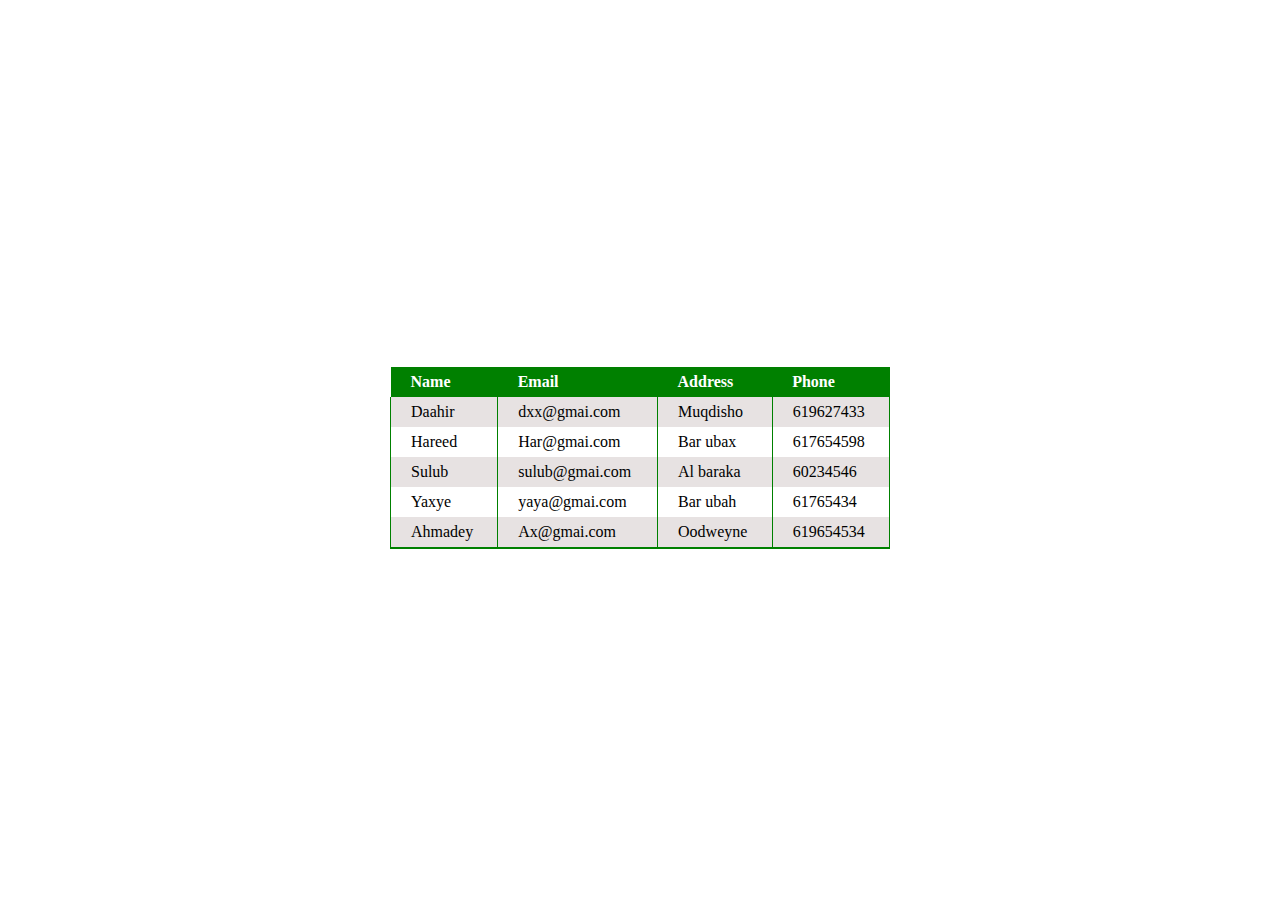
<file: index.html>
<!DOCTYPE html>
<html lang="en">
<head>
    <meta charset="UTF-8">
    <meta name="viewport" content="width=device-width, initial-scale=1.0">
    <title>Table</title>
    <link rel="stylesheet" href="style.css">
</head>
<body>
    <div class="container">
        <table>
            <thead>
                <tr></tr>
                    <th>Name</th>
                    <th>Email</th>
                    <th>Address</th>
                    <th>Phone</th>
                </tr>

            </thead>
                
            <tbody>
                <tr>
                    <td>Daahir</td>
                    <td>dxx@gmai.com</td>
                    <td>Muqdisho</td>
                    <td>619627433</td>
                </tr>

                <tr>
                    <td>Hareed</td>
                    <td>Har@gmai.com</td>
                    <td>Bar ubax</td>
                    <td>617654598</td>
                </tr>

                <tr>
                    <td>Sulub</td>
                    <td>sulub@gmai.com</td>
                    <td>Al baraka</td>
                    <td>60234546</td>
                </tr>

                <tr>
                    <td>Yaxye</td>
                    <td>yaya@gmai.com</td>
                    <td>Bar ubah</td>
                    <td>61765434</td>
                </tr>

                <tr>
                    <td>Ahmadey</td>
                    <td>Ax@gmai.com</td>
                    <td>Oodweyne</td>
                    <td>619654534</td>
                </tr>
            </tbody>
        </table>
    </div>
</body>
</html>
</file>
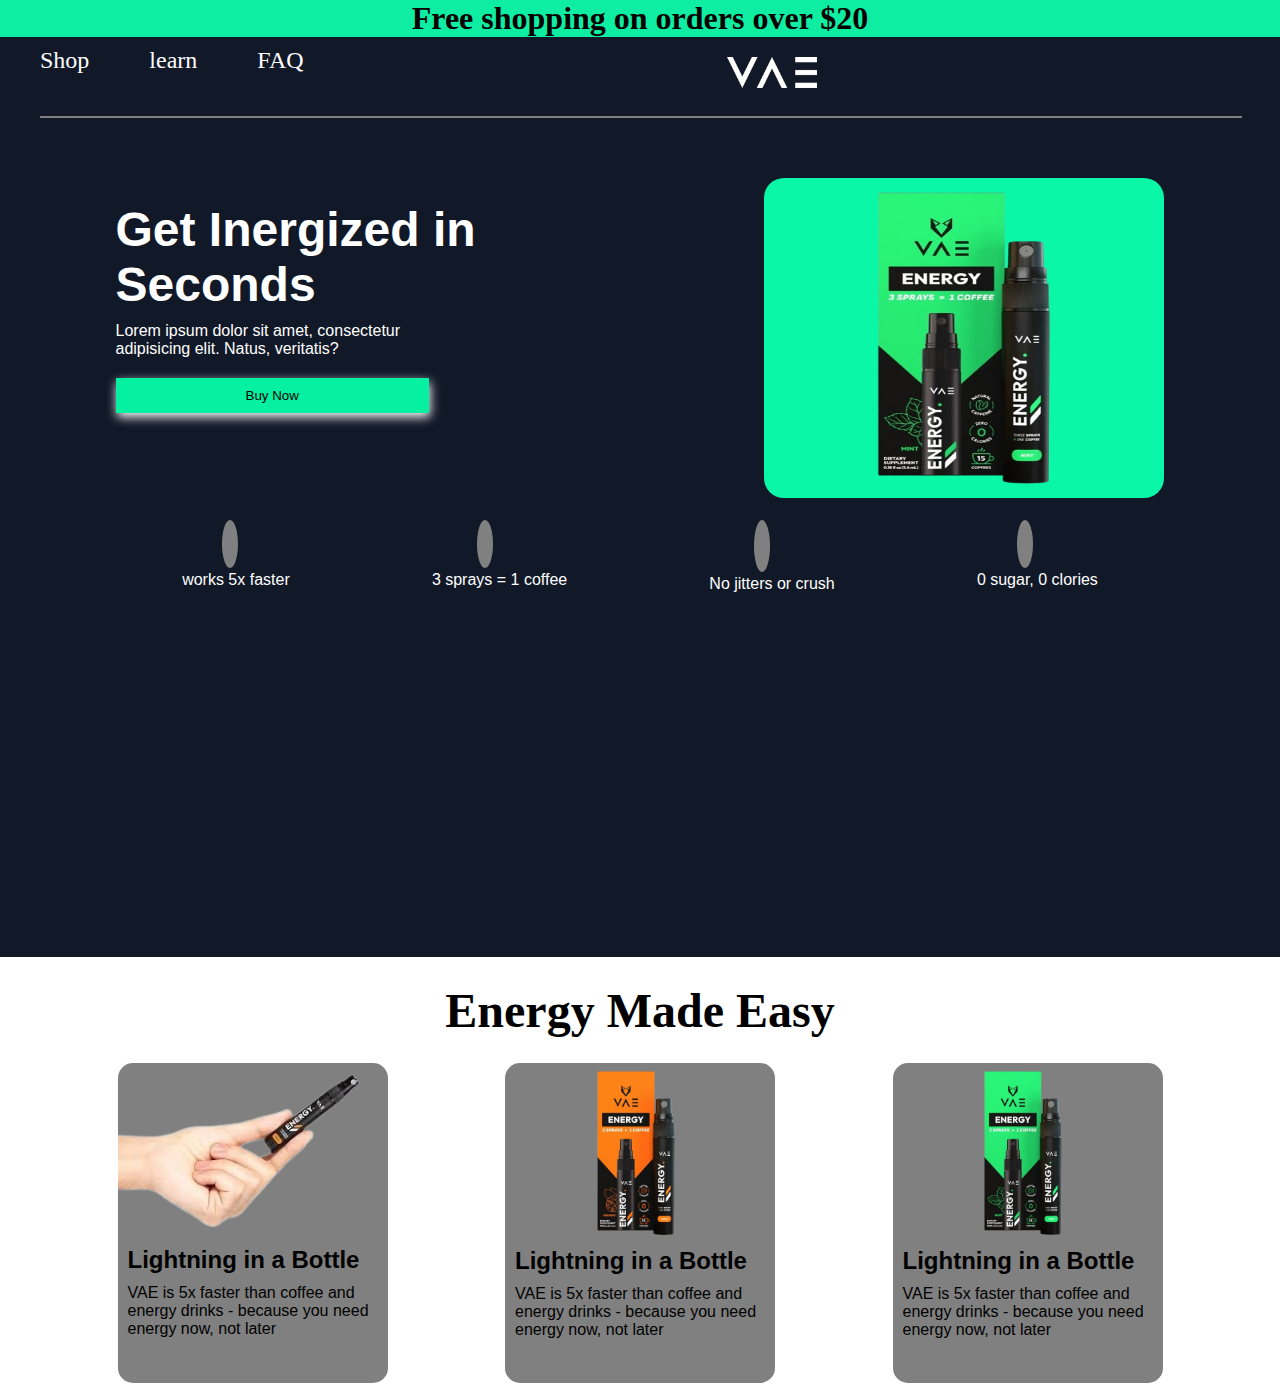
<file: quiz.html>
<!DOCTYPE html>
<html lang="en">
<head>
    <meta charset="UTF-8">
    <meta name="viewport" content="width=device-width, initial-scale=1.0">
    <title>Quiz</title>
    <link rel="stylesheet" href="quix.css">
    <link rel="stylesheet" href="https://cdnjs.cloudflare.com/ajax/libs/font-awesome/6.7.1/css/all.min.css" integrity="sha512-5Hs3dF2AEPkpNAR7UiOHba+lRSJNeM2ECkwxUIxC1Q/FLycGTbNapWXB4tP889k5T5Ju8fs4b1P5z/iB4nMfSQ==" crossorigin="anonymous" referrerpolicy="no-referrer" />
</head>
<body>

    <div class="xayaysiin">
        <h1>Free shopping on orders over $20 <i class="fa-solid fa-arrow-right"></i></h1>
    </div>

    <div class="container">
        <div class="header">
            <ul>
                <li>Shop</li>
                <li>learn <i class="fa-solid fa-chevron-down"></i></li>
                <li>FAQ</li>
            </ul>

            <div class="logo">
                <img src="./VAE-word-logo-white.webp" alt="">
            </div>
            <div class="icons">
                <i class="fa-solid fa-user"></i>
                <i class="fa-solid fa-bag-shopping"></i>
            </div>
            
        </div>
        <hr>
        <div class="main">
            <div class="left-side">
                <h1>Get Inergized in Seconds</h1>
                <p>Lorem ipsum dolor sit amet, consectetur adipisicing elit. Natus, veritatis?</p>
                <button>Buy Now</button>
            </div>

            <div class="right-side">
                <img src="sawir.png" alt="">
            </div>
       </div>

       <div class="boxes">
        <div class="icon-1">
            <i class="fa-solid fa-user"></i>
            <p>works 5x faster</p>
        </div>

        <div class="icon-2">
            <i class="fa-solid fa-mug-hot"></i>
            <p>3 sprays = 1 coffee</p>
        </div>

        <div class="icon-3">
            <i class="fa-brands fa-pagelines"></i>
            <p>No jitters or crush</p>
        </div>

        <div class="icon-4">
            <i class="fa-solid fa-boxes-stacked"></i>
            <p>0 sugar, 0 clories</p>
        </div>

       </div>

    </div>

    <div class="last-section">
        <h1>Energy Made Easy</h1>

        <div class="images">
            <div class="image-1">
                <img src="./Hand-removebg-preview.png" alt="">
                <h3>Lightning in a Bottle</h3>
                <p>VAE is 5x faster than coffee and energy drinks - because you need energy now, not later</p>
            </div>

            <div class="image-2">
                <img src="./Spray-removebg-preview.png" alt="">
                <h3>Lightning in a Bottle</h3>
                <p>VAE is 5x faster than coffee and energy drinks - because you need energy now, not later</p>
            </div>

            <div class="image-2">
                <img src="./sawir.png" alt="">
                <h3>Lightning in a Bottle</h3>
                <p>VAE is 5x faster than coffee and energy drinks - because you need energy now, not later</p>
            </div>
        </div>

    </div>
</body>
</html>
</file>
<file: style.css>
.container{
    display: flex;
    justify-content: center;
    height: 100vh;
    align-items: center;
}

table{
    width: 500px;
    border-collapse: collapse;
}

table thead tr{
    background-color: green;
    color: white;
    text-align: left;
}

table tbody tr:nth-of-type(odd){
    background-color: rgb(231, 226, 226);
}

table tbody tr:last-of-type{
    border-bottom: 2px solid green;
}

table tbody td{
    border-left: 1px solid green;
    border-right: 1px solid green;
}

table tbody tr:hover{
    background-color: gray;
    color: white;
    cursor: pointer;
}

table th, td{
    padding: 6px 20px;
}
</file>
<file: quix.css>
*{
    padding: 0;
    margin: 0;
}

.xayaysiin{
    background-color: rgb(15, 237, 163);
    /* width: 100%; */
    text-align: center;
    font-size: 1em;
}

.container{
    /* display: flex; */
    background-color: #111827;
    color: white;
    /* width: 94%; */
    height: 100vh;
    padding: 10px 40px;
}

.header{
    display: flex;
    justify-content: space-between;
    /* width: 100%;
    position: fixed; */
}

.header ul{
    display: flex;
    gap: 60px;
    list-style: none;
    font-size: 1.5em;
}

ul li:hover{
    /* background-color: aqua; */
    cursor: pointer;
    color:aqua;
    border-bottom: 1px solid white;
}

.logo img{
    width: 90px;
    margin-top: 10px;
}

.icons{
    gap: 5px;
    font-size: 1.5em;
}

hr{
    width: 100%;
    border: 1px solid gray;
    margin-top: 2%;
}

.main{
    display: flex;
    justify-content: space-evenly;
    margin-top: 4%;
}


.left-side{
    margin-top: 3%;
}

.left-side h1{
    font-size: 3em;
    font-family: sans-serif;
    padding-right: 30%;
}

.left-side p{
    padding-top: 10px;
    font-size: 1em;
    font-family: sans-serif;
    padding-right: 40%;
}

.left-side button{
    margin-top: 20px;
    padding: 10px 130px;
    background-color: rgb(6, 240, 162);
    /* color: white; */
    border: none;
    box-shadow: 1px 4px 10px white;
}

.right-side img{
    width: 400px;
    height: 320px;
}

.right-side{
    background-color: rgb(9, 247, 167);
    width: 400px;
    height: 320px;
    border-radius: 20px;
    margin-top: 1%;
}

.boxes{
    display: flex;
    justify-content: space-evenly;
    margin-top: 2.5%;
    /* margin-bottom: 2%; */
}

.icon-1 i{
    font-size: 1.8em;
    margin-left: 40px;
    background-color: gray;
    width: 30px;
    height: 30px;
    border-radius: 50%;
    padding: 8px;
    /* color: aqua; */
}

.icon-1 p{
    padding-top: 10px;
    font-size: 1em;
    font-family: sans-serif;
}


.icon-2 i{
    font-size: 1.8em;
    margin-left: 45px;
    background-color: gray;
    width: 30px;
    height: 30px;
    border-radius: 50%;
    padding: 8px;
    /* color: aqua; */
}

.icon-2 p{
    padding-top: 10px;
    font-size: 1em;
    font-family: sans-serif;
}


.icon-3 i{
    font-size: 2em;
    margin-left: 45px;
    background-color: gray;
    width: 30px;
    height: 30px;
    border-radius: 50%;
    padding: 8px;
    /* color: aqua; */
    
}

.icon-3 p{
    padding-top: 10px;
    font-size: 1em;
    font-family: sans-serif;
}


.icon-4 i{
    font-size: 1.8em;
    margin-left: 40px;
    background-color: gray;
    width: 40px;
    height: 40px;
    border-radius: 50%;
    padding:8px;
    /* color: aqua; */
}

.icon-4 p{
    padding-top: 10px;
    font-size: 1em;
    font-family: sans-serif;
}

.last-section h1{
    text-align: center;
    font-size: 3em;
    margin-top: 2%;
}

.images{
    display: flex;
    justify-content: space-evenly;
    margin-top: 2%;
    margin-bottom: 1%;
}


.image-1{
    background-color: gray;
    width: 270px;
    height: 320px;
    border-radius: 15px;
}

.image-1 img{
    width: 250px;
}

.image-1 h3{
    font-size: 1.5em;
    font-family: sans-serif;
    padding-left: 10px;
}

.image-1 p{
    font-family: sans-serif;
    padding-top: 10px;
    padding-left: 10px;
}


.image-2{
    background-color: gray;
    width: 270px;
    height: 320px;
    border-radius: 15px;
}


.image-2 img{
    width: 180px;
    margin-left: 15%;
}

.image-2 h3{
    font-size: 1.5em;
    font-family: sans-serif;
    padding-left: 10px;
}

.image-2 p{
    font-family: sans-serif;
    padding-top: 10px;
    padding-left: 10px;
}
</file>
